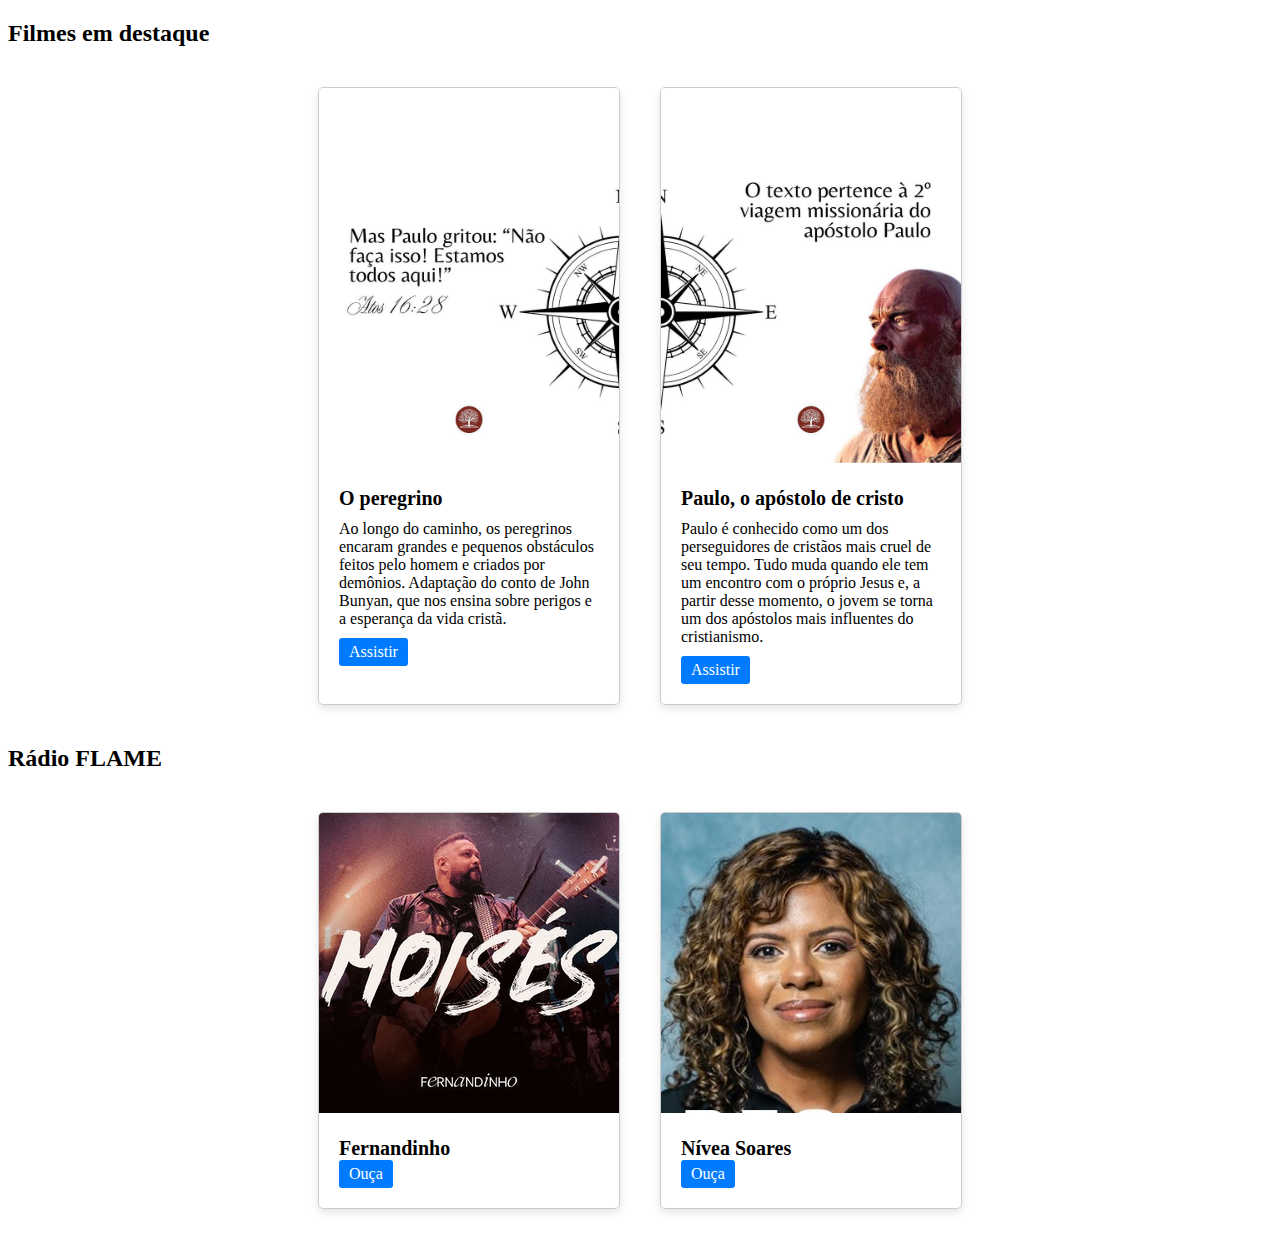
<file: index.html>
<!DOCTYPE html>
<html lang="en">
<head>
  <meta charset="UTF-8">
  <meta name="viewport" content="width=device-width, initial-scale=1.0">
  <title>Card Example</title>
  <link rel="stylesheet" href="styles.css">
</head>
<body>

<h2>Filmes em destaque</h2>
<div class="cards-container">
  <div class="card">
    <img src="dev1.JPG" alt="Placeholder Image">
    <div class="card-content">
      <h3>O peregrino</h3>
      <p>Ao longo do caminho, os peregrinos encaram grandes e pequenos 
        obstáculos feitos pelo homem e criados por demônios. Adaptação do 
        conto de John Bunyan, que nos ensina sobre perigos e a esperança 
        da vida cristã.</p>
      <a href="movie.html">Assistir</a>
    </div>
  </div>

  <div class="card">
    <img src="dev2.JPG" alt="Placeholder Image">
    <div class="card-content">
      <h3>Paulo, o apóstolo de cristo</h3>
      <p>Paulo é conhecido como um dos perseguidores de cristãos 
        mais cruel de seu tempo. Tudo muda quando ele tem um encontro 
        com o próprio Jesus e, a partir desse momento, o jovem se torna 
        um dos apóstolos mais influentes do cristianismo.</p>
      <a href="movietwo.html">Assistir</a>
    </div>
  </div>

  <!-- Adicione mais cards conforme necessário -->

</div>

<h2>Rádio FLAME</h2>
<div class="cards-container">
  <div class="card">
    <img src="fernandinho.jpg" alt="Placeholder Image">
    <div class="card-content">
      <h3>Fernandinho</h3>
      <a href="video.html">Ouça</a>
    </div>
  </div>

  <div class="card">
    <img src="nivea.jpg" alt="Placeholder Image">
    <div class="card-content">
      <h3>Nívea Soares</h3>
      <a href="radio.html">Ouça</a>
    </div>
  </div>

  <!-- Adicione mais cards conforme necessário -->

</div>

</body>
</html>
</file>
<file: styles.css>
.cards-container {
    display: flex;
    flex-wrap: wrap;
    justify-content: center; /* Alinha os cards ao centro horizontalmente */
  }
  
  .card {
    width: calc(33.33% - 40px); /* 33.33% da largura do contêiner, menos a margem */
    max-width: 300px; /* Largura máxima dos cards */
    border: 1px solid #ccc;
    border-radius: 5px;
    overflow: hidden;
    margin: 20px;
    box-shadow: 0 4px 8px rgba(0, 0, 0, 0.1);
  }
  
  .card img {
    width: 100%;
    height: auto;
  }
  
  .card-content {
    padding: 20px;
  }
  
  .card-content h3 {
    margin: 0;
    font-size: 20px;
  }
  
  .card-content p {
    margin: 10px 0;
  }
  
  .card-content a {
    display: inline-block;
    background-color: #007bff;
    color: #fff;
    padding: 5px 10px;
    text-decoration: none;
    border-radius: 3px;
  }
  
  /* Adicionando regras de estilo para telas menores */
  @media screen and (max-width: 768px) {
    .card {
      width: calc(50% - 40px); /* 50% da largura do contêiner, menos a margem */
    }
  }
  
  @media screen and (max-width: 480px) {
    .card {
      width: calc(100% - 40px); /* 100% da largura do contêiner, menos a margem */
    }
  }
</file>
